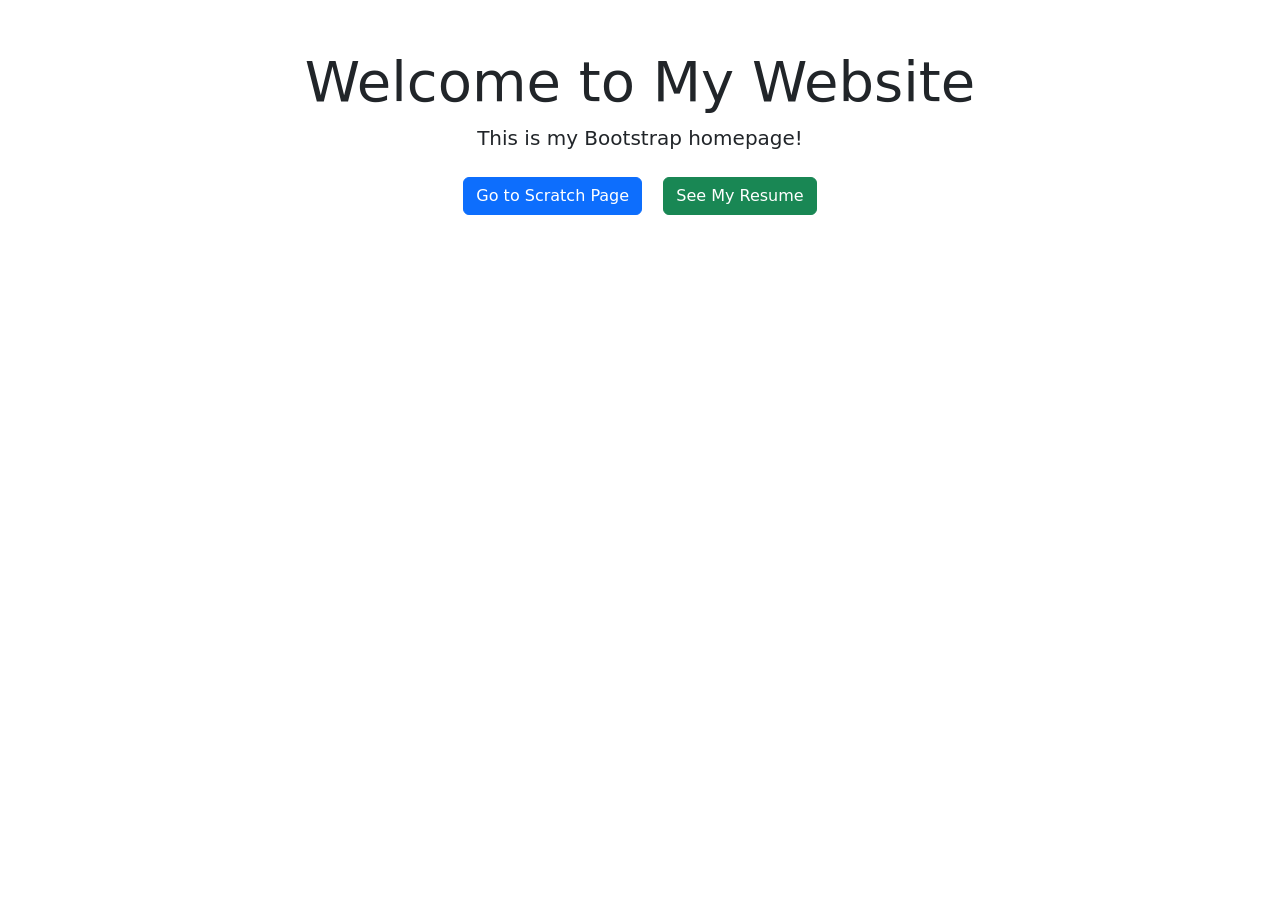
<file: index.html>
<!doctype html>
<html lang="en">
  <head>
    <meta charset="utf-8">
    <meta name="viewport" content="width=device-width, initial-scale=1">
    <title>My Homepage</title>
    <link href="https://cdn.jsdelivr.net/npm/bootstrap@5.3.0-alpha3/dist/css/bootstrap.min.css" rel="stylesheet">
  </head>
  <body>
    <div class="container text-center mt-5">
      <h1 class="display-4">Welcome to My Website</h1>
      <p class="lead">This is my Bootstrap homepage!</p>
      <a href="scratch.html" class="btn btn-primary m-2">Go to Scratch Page</a>
      <a href="resume.html" class="btn btn-success m-2">See My Resume</a>
    </div>
  </body>
</html>
</file>
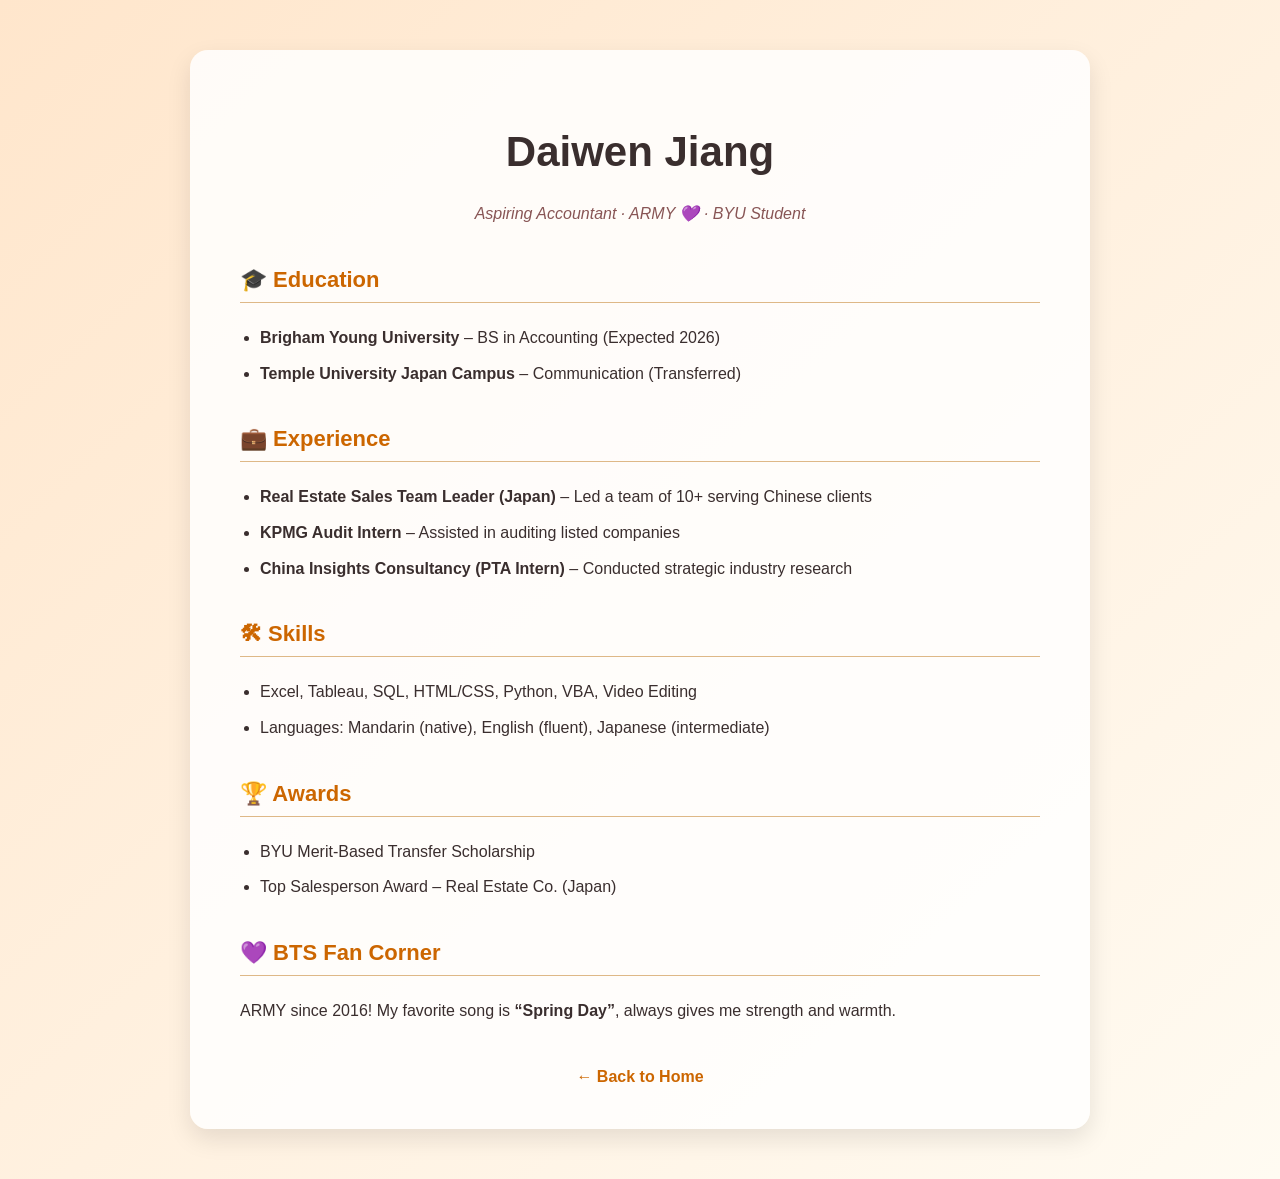
<file: resume.html>
<!DOCTYPE html>
<html lang="en">
<head>
  <meta charset="UTF-8">
  <title>Daiwen Jiang - Resume</title>
  <meta name="viewport" content="width=device-width, initial-scale=1">
  <style>
    body {
      margin: 0;
      padding: 0;
      font-family: 'Segoe UI', Tahoma, Geneva, Verdana, sans-serif;
      background: linear-gradient(to bottom right, #ffe6cc, #fffbf2);
      color: #3a2e2e;
      line-height: 1.6;
    }

    .container {
      max-width: 800px;
      margin: 50px auto;
      background-color: rgba(255, 255, 255, 0.85);
      border-radius: 18px;
      padding: 40px 50px;
      box-shadow: 0 10px 25px rgba(0, 0, 0, 0.1);
    }

    h1 {
      font-size: 42px;
      text-align: center;
      margin-bottom: 5px;
    }

    p.subheader {
      text-align: center;
      color: #885555;
      font-style: italic;
      margin-bottom: 30px;
    }

    h3 {
      color: #cc6600;
      margin-top: 35px;
      font-size: 22px;
      border-bottom: 1px solid #deb887;
      padding-bottom: 5px;
    }

    ul {
      padding-left: 20px;
    }

    li {
      margin-bottom: 10px;
    }

    .section {
      margin-bottom: 30px;
    }

    .back-link {
      text-align: center;
      margin-top: 40px;
    }

    .back-link a {
      color: #cc6600;
      text-decoration: none;
      font-weight: bold;
    }

    .back-link a:hover {
      text-decoration: underline;
    }
  </style>
</head>
<body>

  <div class="container">
    <h1>Daiwen Jiang</h1>
    <p class="subheader">Aspiring Accountant · ARMY 💜 · BYU Student</p>

    <div class="section">
      <h3>🎓 Education</h3>
      <ul>
        <li><strong>Brigham Young University</strong> – BS in Accounting (Expected 2026)</li>
        <li><strong>Temple University Japan Campus</strong> – Communication (Transferred)</li>
      </ul>
    </div>

    <div class="section">
      <h3>💼 Experience</h3>
      <ul>
        <li><strong>Real Estate Sales Team Leader (Japan)</strong> – Led a team of 10+ serving Chinese clients</li>
        <li><strong>KPMG Audit Intern</strong> – Assisted in auditing listed companies</li>
        <li><strong>China Insights Consultancy (PTA Intern)</strong> – Conducted strategic industry research</li>
      </ul>
    </div>

    <div class="section">
      <h3>🛠 Skills</h3>
      <ul>
        <li>Excel, Tableau, SQL, HTML/CSS, Python, VBA, Video Editing</li>
        <li>Languages: Mandarin (native), English (fluent), Japanese (intermediate)</li>
      </ul>
    </div>

    <div class="section">
      <h3>🏆 Awards</h3>
      <ul>
        <li>BYU Merit-Based Transfer Scholarship</li>
        <li>Top Salesperson Award – Real Estate Co. (Japan)</li>
      </ul>
    </div>

    <div class="section">
      <h3>💜 BTS Fan Corner</h3>
      <p>ARMY since 2016! My favorite song is <strong>“Spring Day”</strong>, always gives me strength and warmth.</p>
    </div>

    <div class="back-link">
      <a href="index.html">← Back to Home</a>
    </div>
  </div>

</body>
</html>
</file>
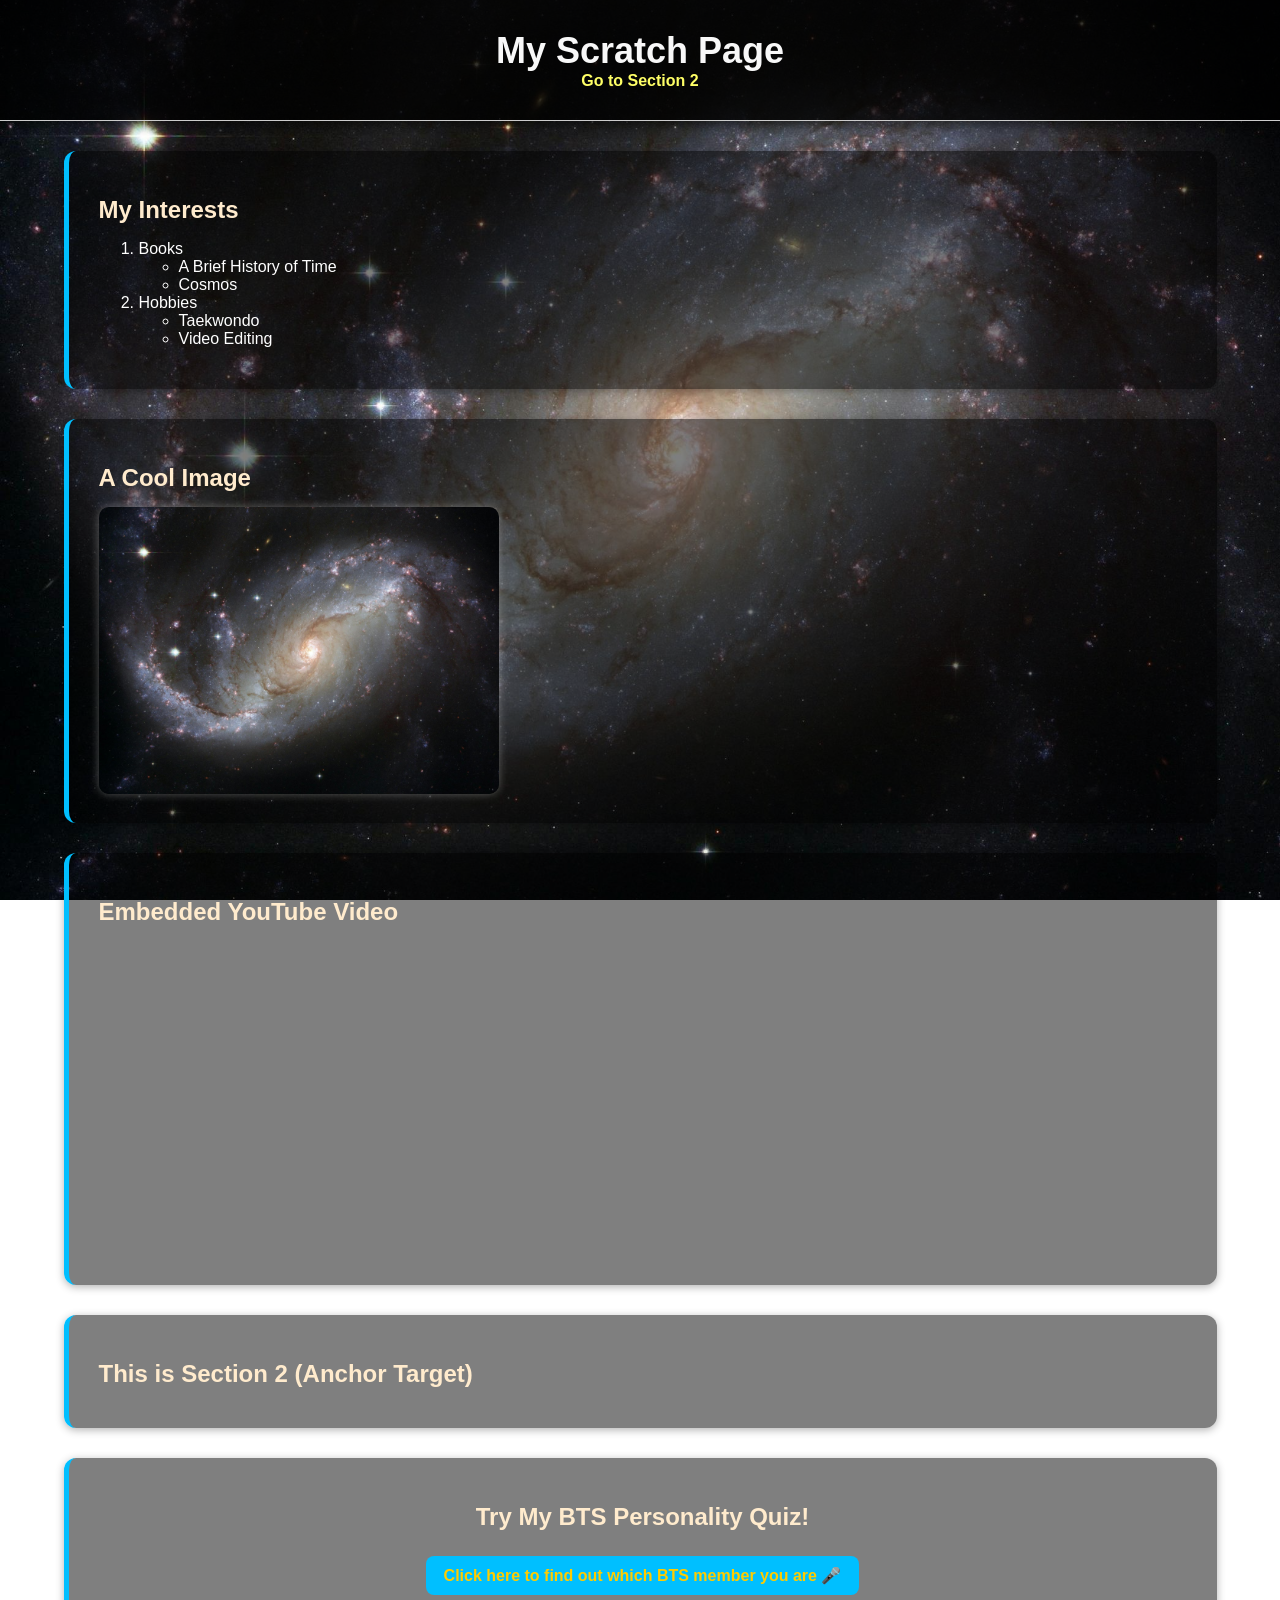
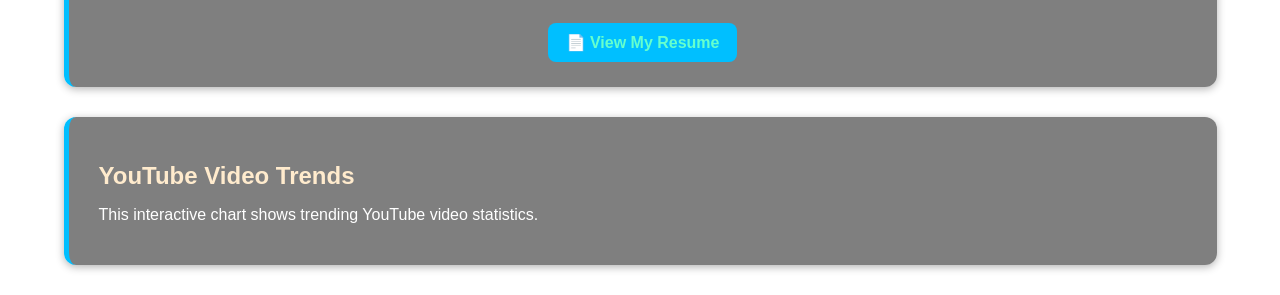
<file: scratch.html>
<!DOCTYPE html>
<html lang="en">
<head>
  <meta charset="UTF-8">
  <title>Scratch Page</title>
  <link rel="stylesheet" href="style.css">
</head>
<body>

  <div class="header">
    <h1>My Scratch Page</h1>
    <a href="#section2">Go to Section 2</a>
  </div>

  <div class="list-section">
    <h2>My Interests</h2>
    <ol>
      <li>Books
        <ul>
          <li>A Brief History of Time</li>
          <li>Cosmos</li>
        </ul>
      </li>
      <li>Hobbies
        <ul>
          <li>Taekwondo</li>
          <li>Video Editing</li>
        </ul>
      </li>
    </ol>
  </div>

  <div class="image-section">
    <h2>A Cool Image</h2>
    <img src="space.jpg" alt="Space" width="400">
  </div>

  <div class="video-section">
    <h2>Embedded YouTube Video</h2>
    <iframe width="560" height="315" src="https://www.youtube.com/embed/pSHVbLPWA28?si=UvNCQPx9Emdxd70U"
      title="YouTube video player" frameborder="0" allowfullscreen></iframe>
  </div>

  <div class="anchor-target" id="section2">
    <h2>This is Section 2 (Anchor Target)</h2>
  </div>

  <div class="webapp-link">
    <h2>Try My BTS Personality Quiz!</h2>
    <a href="webapp.html" style="color: #ffcc00; font-weight: bold;">
      Click here to find out which BTS member you are 🎤
    </a>
    <br><br>
    <a href="resume.html" style="color: #66ffcc; font-weight: bold;">
      📄 View My Resume
    </a>
  </div>

  <div class="tableau-section">
    <h2>YouTube Video Trends</h2>
    <p>This interactive chart shows trending YouTube video statistics.</p>

    <div class='tableauPlaceholder' id='viz1744667636184' style='position: relative'>
      <noscript>
        <a href='#'>
          <img alt='YouTube video statistics ' src='https://public.tableau.com/static/images/Tr/TrendingYouTubevideoStatistics/Story1/1_rss.png' style='border: none' />
        </a>
      </noscript>
      <object class='tableauViz' style='display:none;'>
        <param name='host_url' value='https%3A%2F%2Fpublic.tableau.com%2F' />
        <param name='embed_code_version' value='3' />
        <param name='site_root' value='' />
        <param name='name' value='TrendingYouTubevideoStatistics/Story1' />
        <param name='tabs' value='no' />
        <param name='toolbar' value='yes' />
        <param name='static_image' value='https://public.tableau.com/static/images/Tr/TrendingYouTubevideoStatistics/Story1/1.png' />
        <param name='animate_transition' value='yes' />
        <param name='display_static_image' value='yes' />
        <param name='display_spinner' value='yes' />
        <param name='display_overlay' value='yes' />
        <param name='display_count' value='yes' />
        <param name='language' value='zh-CN' />
      </object>
    </div>
    <script type='text/javascript'>
      var divElement = document.getElementById('viz1744667636184');
      var vizElement = divElement.getElementsByTagName('object')[0];
      vizElement.style.width = '1016px';
      vizElement.style.height = '991px';
      var scriptElement = document.createElement('script');
      scriptElement.src = 'https://public.tableau.com/javascripts/api/viz_v1.js';
      vizElement.parentNode.insertBefore(scriptElement, vizElement);
    </script>
  </div>

</body>
</html>
</file>
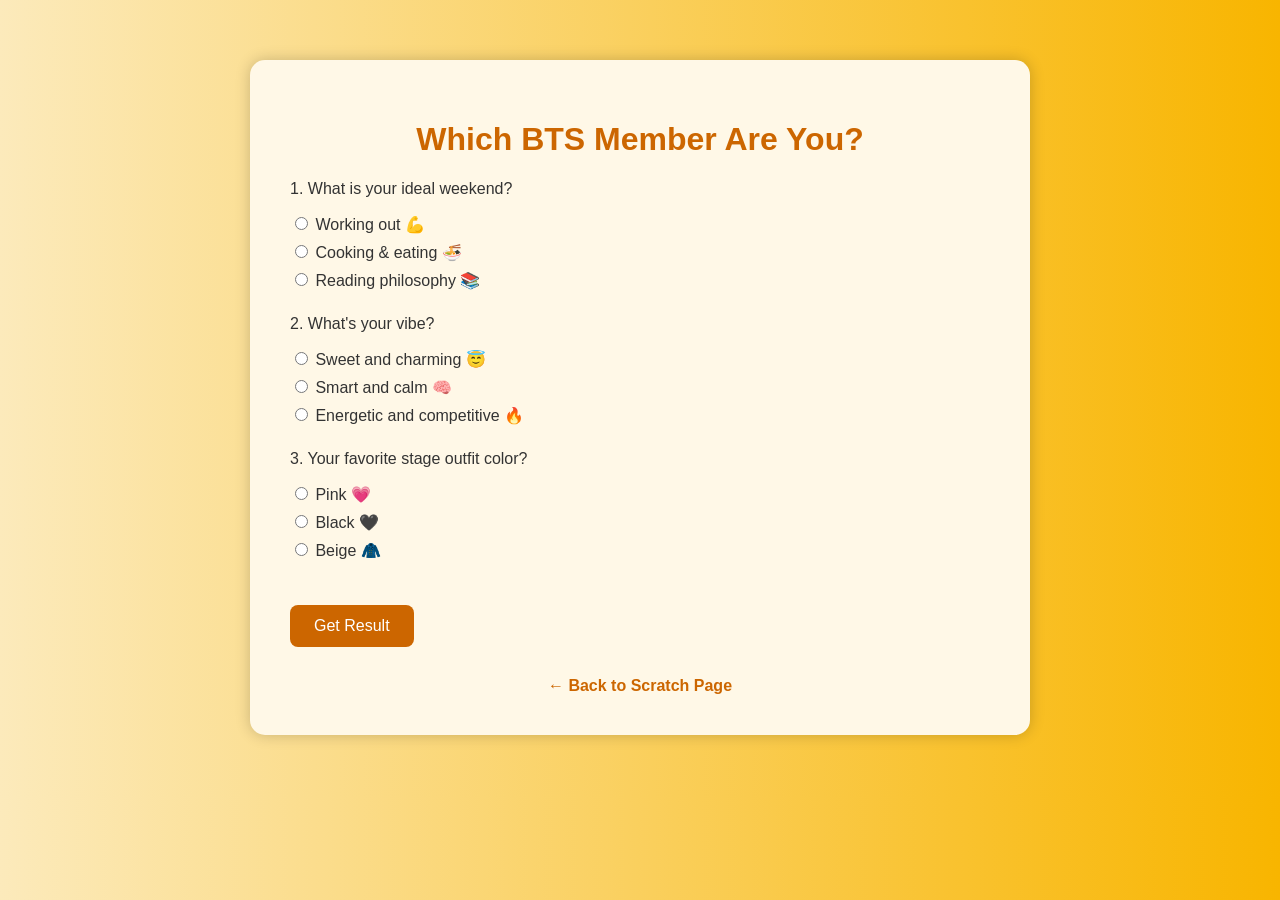
<file: webapp.html>
<!DOCTYPE html>
<html lang="en">
<head>
  <meta charset="UTF-8">
  <title>Which BTS Member Are You?</title>
  <style>
    body {
      font-family: 'Segoe UI', sans-serif;
      background: linear-gradient(to right, #fceabb, #f8b500);
      margin: 0;
      padding: 0;
      color: #333;
    }

    .container {
      max-width: 700px;
      margin: 60px auto;
      background-color: #fff8e7;
      padding: 40px;
      border-radius: 15px;
      box-shadow: 0 0 15px rgba(0, 0, 0, 0.2);
    }

    h1 {
      text-align: center;
      color: #cc6600;
    }

    .question {
      margin-bottom: 25px;
    }

    label {
      display: block;
      margin-top: 8px;
      cursor: pointer;
    }

    button {
      background-color: #cc6600;
      color: white;
      border: none;
      padding: 12px 24px;
      font-size: 16px;
      border-radius: 8px;
      cursor: pointer;
      margin-top: 20px;
    }

    #result {
      margin-top: 30px;
      font-weight: bold;
      font-size: 18px;
      text-align: center;
    }

    .back-link {
      text-align: center;
      margin-top: 30px;
    }

    .back-link a {
      color: #cc6600;
      text-decoration: none;
      font-weight: bold;
    }
  </style>
</head>
<body>

  <div class="container">
    <h1>Which BTS Member Are You?</h1>

    <form id="quizForm">
      <div class="question">
        <p>1. What is your ideal weekend?</p>
        <label><input type="radio" name="q1" value="jk"> Working out 💪</label>
        <label><input type="radio" name="q1" value="jin"> Cooking & eating 🍜</label>
        <label><input type="radio" name="q1" value="rm"> Reading philosophy 📚</label>
      </div>

      <div class="question">
        <p>2. What's your vibe?</p>
        <label><input type="radio" name="q2" value="jimin"> Sweet and charming 😇</label>
        <label><input type="radio" name="q2" value="rm"> Smart and calm 🧠</label>
        <label><input type="radio" name="q2" value="jk"> Energetic and competitive 🔥</label>
      </div>

      <div class="question">
        <p>3. Your favorite stage outfit color?</p>
        <label><input type="radio" name="q3" value="jin"> Pink 💗</label>
        <label><input type="radio" name="q3" value="jimin"> Black 🖤</label>
        <label><input type="radio" name="q3" value="rm"> Beige 🧥</label>
      </div>

      <button type="button" onclick="calculateResult()">Get Result</button>
    </form>

    <div id="result"></div>

    <div class="back-link">
      <a href="scratch.html">← Back to Scratch Page</a>
    </div>
  </div>

  <script>
    function calculateResult() {
      const answers = {
        jk: 0,
        jin: 0,
        rm: 0,
        jimin: 0
      };

      const form = document.forms["quizForm"];
      const q1 = form["q1"].value;
      const q2 = form["q2"].value;
      const q3 = form["q3"].value;

      if (!q1 || !q2 || !q3) {
        alert("Please answer all questions!");
        return;
      }

      answers[q1]++;
      answers[q2]++;
      answers[q3]++;

      let max = 0;
      let result = "";

      for (let key in answers) {
        if (answers[key] > max) {
          max = answers[key];
          result = key;
        }
      }

      const names = {
        jk: "Jungkook 💥",
        jin: "Jin 🍜",
        rm: "RM 🧠",
        jimin: "Jimin 🖤"
      };

      document.getElementById("result").innerText = `You are most like: ${names[result]}!`;
    }
  </script>

</body>
</html>
</file>
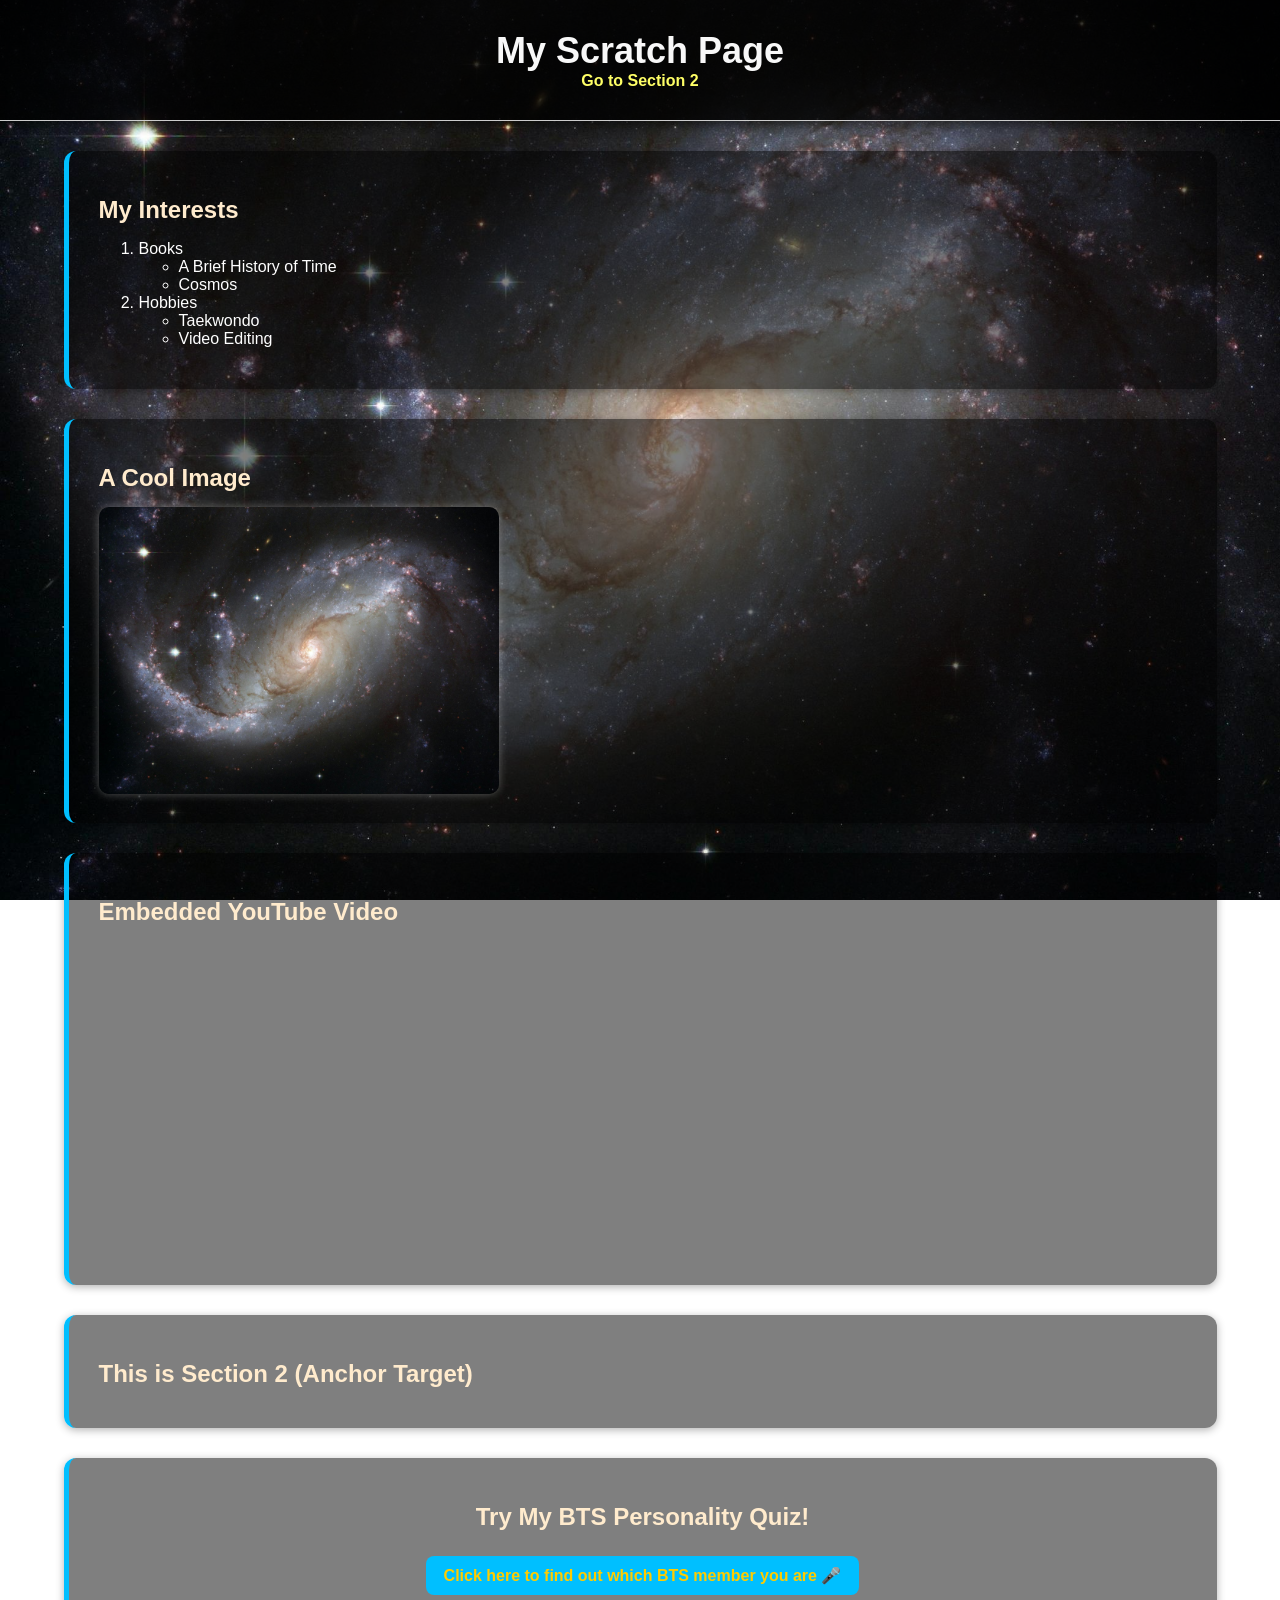
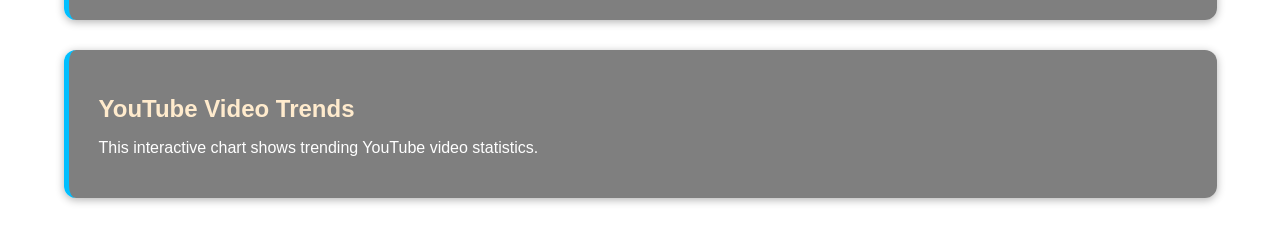
<file: my website/scratch.html>
<!DOCTYPE html>
<html lang="en">
<head>
  <meta charset="UTF-8">
  <title>Scratch Page</title>
  <link rel="stylesheet" href="style.css">
</head>
<body>

  <div class="header">
    <h1>My Scratch Page</h1>
    <a href="#section2">Go to Section 2</a>
  </div>

  <div class="list-section">
    <h2>My Interests</h2>
    <ol>
      <li>Books
        <ul>
          <li>A Brief History of Time</li>
          <li>Cosmos</li>
        </ul>
      </li>
      <li>Hobbies
        <ul>
          <li>Taekwondo</li>
          <li>Video Editing</li>
        </ul>
      </li>
    </ol>
  </div>

  <div class="image-section">
    <h2>A Cool Image</h2>
    <img src="space.jpg" alt="Space" width="400">
  </div>

  <div class="video-section">
    <h2>Embedded YouTube Video</h2>
    <iframe width="560" height="315" src="https://www.youtube.com/embed/pSHVbLPWA28?si=UvNCQPx9Emdxd70U"
      title="YouTube video player" frameborder="0" allowfullscreen></iframe>
  </div>

  <div class="anchor-target" id="section2">
    <h2>This is Section 2 (Anchor Target)</h2>
  </div>

  <div class="webapp-link">
    <h2>Try My BTS Personality Quiz!</h2>
    <a href="webapp.html" style="color: #ffcc00; font-weight: bold;">
      Click here to find out which BTS member you are 🎤
    </a>
  </div>

  <div class="tableau-section">
    <h2>YouTube Video Trends</h2>
    <p>This interactive chart shows trending YouTube video statistics.</p>

    <div class='tableauPlaceholder' id='viz1744667636184' style='position: relative'>
      <noscript>
        <a href='#'>
          <img alt='YouTube video statistics ' src='https://public.tableau.com/static/images/Tr/TrendingYouTubevideoStatistics/Story1/1_rss.png' style='border: none' />
        </a>
      </noscript>
      <object class='tableauViz' style='display:none;'>
        <param name='host_url' value='https%3A%2F%2Fpublic.tableau.com%2F' />
        <param name='embed_code_version' value='3' />
        <param name='site_root' value='' />
        <param name='name' value='TrendingYouTubevideoStatistics/Story1' />
        <param name='tabs' value='no' />
        <param name='toolbar' value='yes' />
        <param name='static_image' value='https://public.tableau.com/static/images/Tr/TrendingYouTubevideoStatistics/Story1/1.png' />
        <param name='animate_transition' value='yes' />
        <param name='display_static_image' value='yes' />
        <param name='display_spinner' value='yes' />
        <param name='display_overlay' value='yes' />
        <param name='display_count' value='yes' />
        <param name='language' value='zh-CN' />
      </object>
    </div>
    <script type='text/javascript'>
      var divElement = document.getElementById('viz1744667636184');
      var vizElement = divElement.getElementsByTagName('object')[0];
      vizElement.style.width = '1016px';
      vizElement.style.height = '991px';
      var scriptElement = document.createElement('script');
      scriptElement.src = 'https://public.tableau.com/javascripts/api/viz_v1.js';
      vizElement.parentNode.insertBefore(scriptElement, vizElement);
    </script>
  </div>

</body>
</html>
</file>
<file: style.css>
body {
    background-image: url('space.jpg');
    background-size: cover;
    background-attachment: fixed;
    background-position: center;
    font-family: 'Segoe UI', Tahoma, Geneva, Verdana, sans-serif;
    color: #ffffff;
    margin: 0;
    padding: 0;
  }
  
  .header {
    background-color: rgba(0, 0, 0, 0.8);
    padding: 30px 20px;
    text-align: center;
    box-shadow: 0 4px 10px rgba(0,0,0,0.5);
    border-bottom: 1px solid #ccc;
  }
  
  .header h1 {
    margin: 0;
    font-size: 36px;
    color: #f8f8f8;
  }
  
  .list-section, .image-section, .video-section, .anchor-target, .tableau-section, .webapp-link {
    margin: 30px auto;
    padding: 25px 30px;
    width: 85%;
    background-color: rgba(0, 0, 0, 0.5);
    border-left: 5px solid #00bfff;
    border-radius: 12px;
    box-shadow: 0 2px 8px rgba(0,0,0,0.3);
  }
  
  .image-section img {
    max-width: 100%;
    border-radius: 10px;
    box-shadow: 0 0 10px rgba(255, 255, 255, 0.3);
  }
  
  a {
    color: #ffff66;
    font-weight: bold;
    text-decoration: none;
  }
  
  a:hover {
    text-decoration: underline;
    color: #ffffff;
  }
  
  h2 {
    margin-bottom: 15px;
    color: #ffebcd;
  }
  .webapp-link {
    text-align: center;
  }
  
  .webapp-link a {
    display: inline-block;
    margin-top: 10px;
    padding: 10px 18px;
    background-color: #00bfff;
    border-radius: 8px;
    color: #fff;
    text-decoration: none;
    transition: background-color 0.3s ease;
  }
  
  .webapp-link a:hover {
    background-color: #0099cc;
  }
</file>
<file: my website/style.css>
body {
    background-image: url('space.jpg');
    background-size: cover;
    background-attachment: fixed;
    background-position: center;
    font-family: 'Segoe UI', Tahoma, Geneva, Verdana, sans-serif;
    color: #ffffff;
    margin: 0;
    padding: 0;
  }
  
  .header {
    background-color: rgba(0, 0, 0, 0.8);
    padding: 30px 20px;
    text-align: center;
    box-shadow: 0 4px 10px rgba(0,0,0,0.5);
    border-bottom: 1px solid #ccc;
  }
  
  .header h1 {
    margin: 0;
    font-size: 36px;
    color: #f8f8f8;
  }
  
  .list-section, .image-section, .video-section, .anchor-target, .tableau-section, .webapp-link {
    margin: 30px auto;
    padding: 25px 30px;
    width: 85%;
    background-color: rgba(0, 0, 0, 0.5);
    border-left: 5px solid #00bfff;
    border-radius: 12px;
    box-shadow: 0 2px 8px rgba(0,0,0,0.3);
  }
  
  .image-section img {
    max-width: 100%;
    border-radius: 10px;
    box-shadow: 0 0 10px rgba(255, 255, 255, 0.3);
  }
  
  a {
    color: #ffff66;
    font-weight: bold;
    text-decoration: none;
  }
  
  a:hover {
    text-decoration: underline;
    color: #ffffff;
  }
  
  h2 {
    margin-bottom: 15px;
    color: #ffebcd;
  }
  .webapp-link {
    text-align: center;
  }
  
  .webapp-link a {
    display: inline-block;
    margin-top: 10px;
    padding: 10px 18px;
    background-color: #00bfff;
    border-radius: 8px;
    color: #fff;
    text-decoration: none;
    transition: background-color 0.3s ease;
  }
  
  .webapp-link a:hover {
    background-color: #0099cc;
  }
</file>
